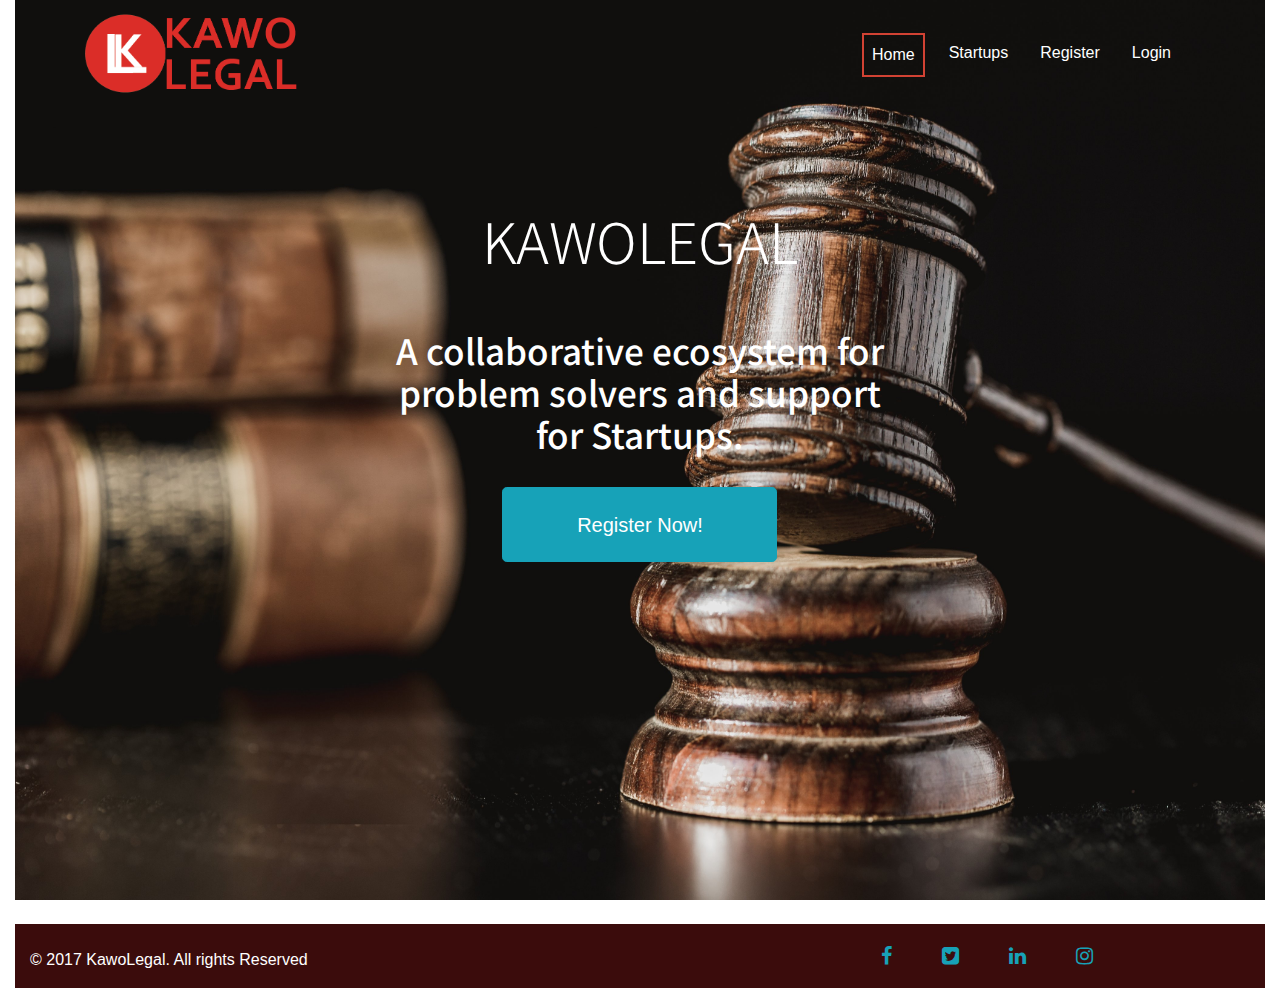
<file: index.html>
<!doctype html>
<html lang="en">
   <head>
   <!-- Required meta tags -->
   <meta charset="utf-8">
   <meta name="viewport" content="width=device-width, initial-scale=1, shrink-to-fit=yes">

   <!-- Bootstrap CSS -->
   <link rel="stylesheet" href="https://stackpath.bootstrapcdn.com/bootstrap/4.3.1/css/bootstrap.min.css" integrity="sha384-ggOyR0iXCbMQv3Xipma34MD+dH/1fQ784/j6cY/iJTQUOhcWr7x9JvoRxT2MZw1T" crossorigin="anonymous">
   <link rel="stylesheet" href="index.css">
   <link href="https://stackpath.bootstrapcdn.com/font-awesome/4.7.0/css/font-awesome.min.css" rel="stylesheet" integrity="sha384-wvfXpqpZZVQGK6TAh5PVlGOfQNHSoD2xbE+QkPxCAFlNEevoEH3Sl0sibVcOQVnN" crossorigin="anonymous">
   <link href="https://fonts.googleapis.com/css2?family=Noto+Sans+JP:wght@400&display=swap" rel="stylesheet"> 

   <title>Kawo Legal | Legal home for Startups</title>
   </head>
   <body class="container-fluid">
      <div class="page-holder bg-cover">
         <div class="row">
            <nav class="navbar navbar-expand-lg navbar-light fixed-top col-md-12 navnav">
               <div class="container">
                  <a class="navbar-brand" href="#"><img src="images/kawo.png" alt="kawo" height="90"></a>
                  <button class="navbar-toggler" type="button" data-toggle="collapse" data-target="#navbarResponsive" aria-controls="navbarResponsive" aria-expanded="false" aria-label="Toggle navigation">
                     <span class="navbar-toggler-icon"></span>
                  </button>
                  <!--Nav Listing-->
                  <div class="collapse navbar-collapse" id="navbarResponsive">
                     <ul class="navbar-nav navbar-right ml-auto">
                        <li class="nav-item active mr-3 kawo">
                           <a class="nav-link text-white" href="index.html">Home
                              <span class="sr-only text-white">(current)</span>
                           </a>
                        </li>
                        <li class="nav-item mr-3 kawo">
                           <a class="nav-link text-white" href="Startups.html">Startups</a>
                        </li>
                        <li class="nav-item mr-3 kawo">
                           <a class="nav-link text-white" href="register.html">Register</a>
                        </li>
                        <li class="nav-item mr-3 kawo">
                           <a class="nav-link text-white" href="login.html">Login</a>
                        </li>
                     </ul>
                  </div>
               </div>
            </nav>
         </div>

         <div class="container py-5 col-md-5">
            <header class="text-center text-white py-5">
               <h1 class="display-4">KAWOLEGAL</h1>
            </header>
            <div class="text-white text-center">
               <h3 class="">
                  A collaborative ecosystem for problem solvers and support for Startups.
               </h3>
               <br>
               <p>
                  <a href="register.html"><button class="btn btn-info btn-lg text-btn" role="button">Register Now!</button></a>
               </p>
            </div>
         </div>
      </div>






   <!-- Optional JavaScript -->
   <!-- jQuery first, then Popper.js, then Bootstrap JS -->
   <script src="https://code.jquery.com/jquery-3.3.1.slim.min.js" integrity="sha384-q8i/X+965DzO0rT7abK41JStQIAqVgRVzpbzo5smXKp4YfRvH+8abtTE1Pi6jizo" crossorigin="anonymous"></script>
   <script src="https://cdnjs.cloudflare.com/ajax/libs/popper.js/1.14.7/umd/popper.min.js" integrity="sha384-UO2eT0CpHqdSJQ6hJty5KVphtPhzWj9WO1clHTMGa3JDZwrnQq4sF86dIHNDz0W1" crossorigin="anonymous"></script>
   <script src="https://stackpath.bootstrapcdn.com/bootstrap/4.3.1/js/bootstrap.min.js" integrity="sha384-JjSmVgyd0p3pXB1rRibZUAYoIIy6OrQ6VrjIEaFf/nJGzIxFDsf4x0xIM+B07jRM" crossorigin="anonymous"></script>
   
   </body>
   <div class="footer mb-1 mt-4">
      <div class="container-fluid">
         <div class="row">
            <p class="text-left col-8 pt-4 text-white">&copy; 2017 KawoLegal. All rights Reserved</p>

            <!--Social media Icons-->
            <div class="row col-4 ml-2 mt-2">
               <div class="row justify-content-center">
                  <div class="d-inline-block bg-muted mx-2">
                     <a type="button" class="btn btn-lg bg-inverse" href="#" target="_"><i class="fa fa-facebook text-info"  aria-hidden="true"></i></a>
                  </div>
                  <div class="d-inline-block bg-muted mx-2">
                     <a type="button" class="btn btn-lg bg-inverse" role="button" href="#" target="_"><i class="fa fa-twitter-square text-info" aria-hidden="true"></i></a>
                  </div>
                  <div class="d-inline-block bg-muted mx-2">
                     <a type="button" class="btn btn-lg bg-inverse" href="#" target="_"><i class="fa fa-linkedin text-info" aria-hidden="true"></i></a>
                  </div>
                  <div class="d-inline-block bg-muted mx-2">
                     <a type="button" class="btn btn-lg bg-inverse" href="#" target="_"><i class="fa fa-instagram text-info"  aria-hidden="true"></i></a>
                  </div>
               </div>
            </div>
         </div>
      </div>
   </div>
</html>
</file>
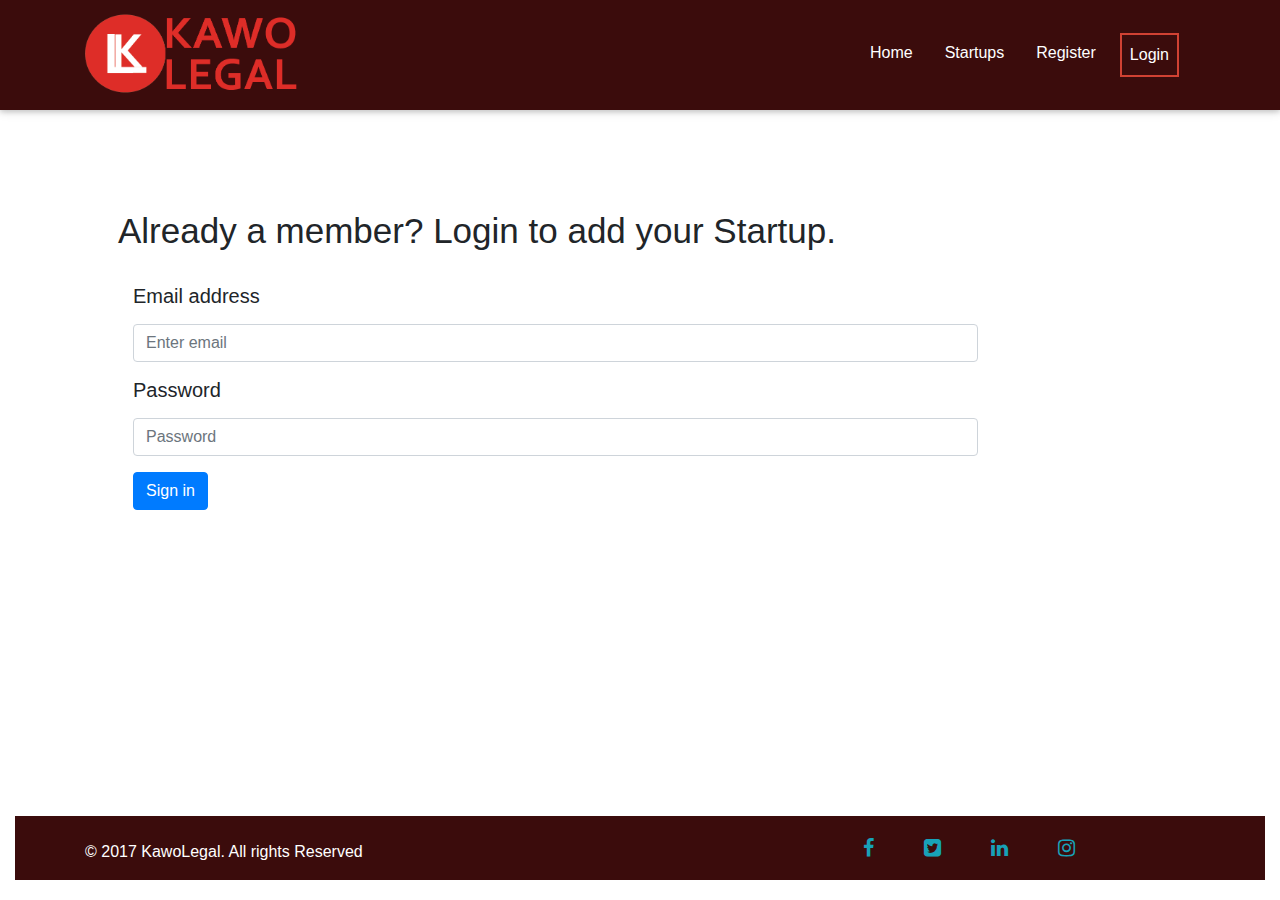
<file: login.html>
<!doctype html>
<html lang="en">
   <head>
   <!-- Required meta tags -->
   <meta charset="utf-8">
   <meta name="viewport" content="width=device-width, initial-scale=1, shrink-to-fit=no">

   <!-- Bootstrap CSS -->
   <link rel="stylesheet" href="https://stackpath.bootstrapcdn.com/bootstrap/4.3.1/css/bootstrap.min.css" integrity="sha384-ggOyR0iXCbMQv3Xipma34MD+dH/1fQ784/j6cY/iJTQUOhcWr7x9JvoRxT2MZw1T" crossorigin="anonymous">
   <link rel="stylesheet" href="login.css">
   <link href="https://stackpath.bootstrapcdn.com/font-awesome/4.7.0/css/font-awesome.min.css" rel="stylesheet" integrity="sha384-wvfXpqpZZVQGK6TAh5PVlGOfQNHSoD2xbE+QkPxCAFlNEevoEH3Sl0sibVcOQVnN" crossorigin="anonymous">
   <link href="https://fonts.googleapis.com/css2?family=Noto+Sans+JP:wght@400&display=swap" rel="stylesheet"> 

   <title>KawoLegal | login</title>
   </head>
   <body class="container-fluid">
      <div class="page-holder">
         <div class="row">
            <nav class="navbar navbar-expand-lg navbar-fixed col-md-12 navnav">
               <div class="container">
                  <a class="navbar-brand" href="#"><img src="images/kawo.png" alt="kawo" height="90"></a>
                  <button class="navbar-toggler" type="button" data-toggle="collapse" data-target="#navbarResponsive" aria-controls="navbarResponsive" aria-expanded="false" aria-label="Toggle navigation">
                     <span class="navbar-toggler-icon"></span>
                  </button>
                  <!--Nav Listing-->
                  <div class="collapse navbar-collapse" id="navbarResponsive">
                     <ul class="navbar-nav navbar-right ml-auto">
                        <li class="nav-item mr-3 kawo">
                           <a class="nav-link text-white" href="index.html">Home
                              <span class="sr-only">(current)</span>
                           </a>
                        </li>
                        <li class="nav-item mr-3 kawo">
                           <a class="nav-link text-white" href="Startups.html">Startups</a>
                        </li>
                        <li class="nav-item mr-3 kawo">
                           <a class="nav-link text-white" href="register.html">Register</a>
                        </li>
                        <li class="nav-item mr-3 active kawo">
                           <a class="nav-link text-white" href="login.html">Login</a>
                        </li>
                     </ul>
                  </div>
               </div>
            </nav>
         </div>
         <div class="container px-5 login">
            <!--login Page-->
            <h3>Already a member? Login to add your Startup.</h3><br>

            <form class="container">
               <div class="form-group">
                  <label for="exampleInputEmail1"><h5>Email address</h5></label>
               <input type="email" class="form-control col-10" id="exampleInputEmail1" ariadescribedby="emailHelp" placeholder="Enter email">
               </div>
               <div class="form-group">
                  <label for="exampleInputPassword" class="bold"><h5>Password</h5></label>
               <input type="password" class="form-control col-10" id="exampleInputPassword1"
               placeholder="Password">
               </div>
               <button type="submit" class="btn btn-primary">Sign in</button>
            </form>
         </div>
      </div>






   <!-- Optional JavaScript -->
   <!-- jQuery first, then Popper.js, then Bootstrap JS -->
   <script src="https://code.jquery.com/jquery-3.3.1.slim.min.js" integrity="sha384-q8i/X+965DzO0rT7abK41JStQIAqVgRVzpbzo5smXKp4YfRvH+8abtTE1Pi6jizo" crossorigin="anonymous"></script>
   <script src="https://cdnjs.cloudflare.com/ajax/libs/popper.js/1.14.7/umd/popper.min.js" integrity="sha384-UO2eT0CpHqdSJQ6hJty5KVphtPhzWj9WO1clHTMGa3JDZwrnQq4sF86dIHNDz0W1" crossorigin="anonymous"></script>
   <script src="https://stackpath.bootstrapcdn.com/bootstrap/4.3.1/js/bootstrap.min.js" integrity="sha384-JjSmVgyd0p3pXB1rRibZUAYoIIy6OrQ6VrjIEaFf/nJGzIxFDsf4x0xIM+B07jRM" crossorigin="anonymous"></script>
   
   </body>
   <div class="footer mb-1 mt-4">
      <div class="container">
         <div class="row">
            <p class="text-left col-md-8 pt-4 text-white">&copy; 2017 KawoLegal. All rights Reserved</p>

            <!--Social media Icons-->
            <div class="row col-md-4 ml-2 mt-md-2">
               <div class="row justify-content-center">
                  <div class="d-inline-block bg-muted mx-2">
                     <a type="button" class="btn btn-lg bg-inverse" href="#" target="_"><i class="fa fa-facebook text-info"  aria-hidden="true"></i></a>
                  </div>
                  <div class="d-inline-block bg-muted mx-2">
                     <a type="button" class="btn btn-lg bg-inverse" role="button" href="#" target="_"><i class="fa fa-twitter-square text-info" aria-hidden="true"></i></a>
                  </div>
                  <div class="d-inline-block bg-muted mx-2">
                     <a type="button" class="btn btn-lg bg-inverse" href="#" target="_"><i class="fa fa-linkedin text-info" aria-hidden="true"></i></a>
                  </div>
                  <div class="d-inline-block bg-muted mx-2">
                     <a type="button" class="btn btn-lg bg-inverse" href="#" target="_"><i class="fa fa-instagram text-info"  aria-hidden="true"></i></a>
                  </div>
               </div>
            </div>
         </div>
      </div>
   </div>
</html>
</file>
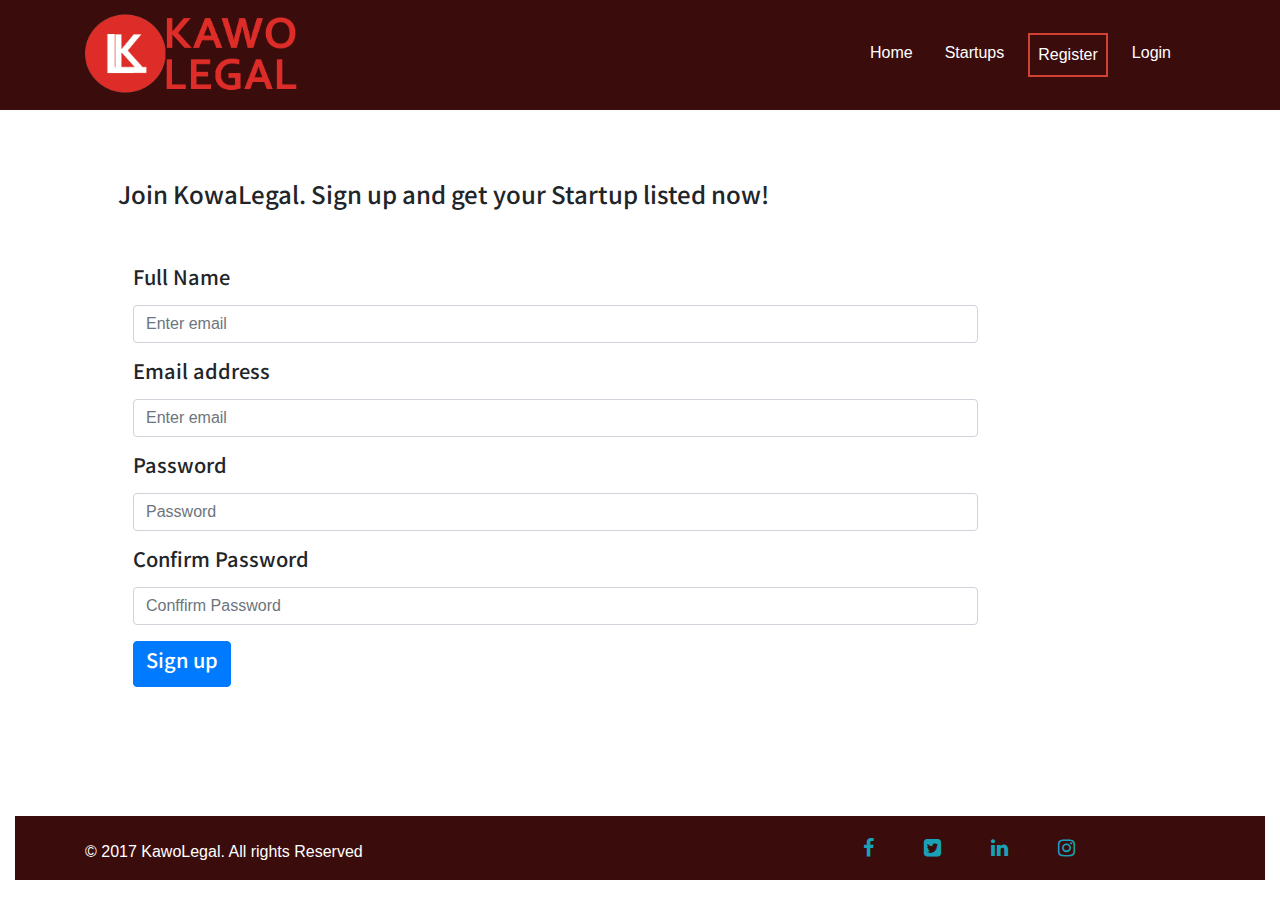
<file: register.html>
<!doctype html>
<html lang="en">
   <head>
   <!-- Required meta tags -->
   <meta charset="utf-8">
   <meta name="viewport" content="width=device-width, initial-scale=1, shrink-to-fit=no">

   <!-- Bootstrap CSS -->
   <link rel="stylesheet" href="https://stackpath.bootstrapcdn.com/bootstrap/4.3.1/css/bootstrap.min.css" integrity="sha384-ggOyR0iXCbMQv3Xipma34MD+dH/1fQ784/j6cY/iJTQUOhcWr7x9JvoRxT2MZw1T" crossorigin="anonymous">
   <link rel="stylesheet" href="register.css">
   <link href="https://stackpath.bootstrapcdn.com/font-awesome/4.7.0/css/font-awesome.min.css" rel="stylesheet" integrity="sha384-wvfXpqpZZVQGK6TAh5PVlGOfQNHSoD2xbE+QkPxCAFlNEevoEH3Sl0sibVcOQVnN" crossorigin="anonymous">
   <link href="https://fonts.googleapis.com/css2?family=Noto+Sans+JP:wght@400&display=swap" rel="stylesheet"> 

   <title>KawoLegal | register</title>
   </head>
   <body class="container-fluid">
      <div class="page-holder">
         <div class="row">
            <nav class="navbar navbar-expand-lg navbar-fixed col-md-12 navnav">
               <div class="container">
                  <a class="navbar-brand" href="#"><img src="images/kawo.png" alt="kawo" height="90"></a>
                  <button class="navbar-toggler" type="button" data-toggle="collapse" data-target="#navbarResponsive" aria-controls="navbarResponsive" aria-expanded="false" aria-label="Toggle navigation">
                     <span class="navbar-toggler-icon"></span>
                  </button>
                  <!--Nav Listing-->
                  <div class="collapse navbar-collapse" id="navbarResponsive">
                     <ul class="navbar-nav navbar-right ml-auto">
                        <li class="nav-item mr-3 kawo">
                           <a class="nav-link text-white" href="index.html">Home
                              <span class="sr-only">(current)</span>
                           </a>
                        </li>
                        <li class="nav-item mr-3 kawo">
                           <a class="nav-link text-white" href="Startups.html">Startups</a>
                        </li>
                        <li class="nav-item mr-3 active kawo">
                           <a class="nav-link text-white" href="register.html">Register</a>
                        </li>
                        <li class="nav-item mr-3 kawo">
                           <a class="nav-link text-white" href="login.html">Login</a>
                        </li>
                     </ul>
                  </div>
               </div>
            </nav>
         </div>
         <div class="container px-5 register">
            <!--regitration Page-->
            <h4>Join KowaLegal. Sign up and get your Startup listed now!</h4><br><br>

            <form class="container">
               <div class="form-group">
                  <label for="exampleInputEmail1"><h5>Full Name</h5></label>
               <input type="text" class="form-control col-10" id="exampleInputEmail1" ariadescribedby="emailHelp" placeholder="Enter email">
               </div>
               <div class="form-group">
                  <label for="exampleInputEmail1"><h5>Email address</h5></label>
               <input type="email" class="form-control col-10" id="exampleInputEmail1" ariadescribedby="emailHelp" placeholder="Enter email">
               </div>
               <div class="form-group">
                  <label for="exampleInputPassword" class="bold"><h5>Password</h5></label>
               <input type="password" class="form-control col-10" id="exampleInputPassword1"
               placeholder="Password">
               </div>
               <div class="form-group">
                  <label for="exampleInputPassword" class="bold"><h5>Confirm Password</h5></label>
               <input type="password" class="form-control col-10" id="exampleInputPassword1"
               placeholder="Conffirm Password">
               </div>
               <button type="submit" class="btn btn-primary" role="button"><h5>Sign up</h5></button>
            </form>
         </div>
      </div>






   <!-- Optional JavaScript -->
   <!-- jQuery first, then Popper.js, then Bootstrap JS -->
   <script src="https://code.jquery.com/jquery-3.3.1.slim.min.js" integrity="sha384-q8i/X+965DzO0rT7abK41JStQIAqVgRVzpbzo5smXKp4YfRvH+8abtTE1Pi6jizo" crossorigin="anonymous"></script>
   <script src="https://cdnjs.cloudflare.com/ajax/libs/popper.js/1.14.7/umd/popper.min.js" integrity="sha384-UO2eT0CpHqdSJQ6hJty5KVphtPhzWj9WO1clHTMGa3JDZwrnQq4sF86dIHNDz0W1" crossorigin="anonymous"></script>
   <script src="https://stackpath.bootstrapcdn.com/bootstrap/4.3.1/js/bootstrap.min.js" integrity="sha384-JjSmVgyd0p3pXB1rRibZUAYoIIy6OrQ6VrjIEaFf/nJGzIxFDsf4x0xIM+B07jRM" crossorigin="anonymous"></script>
   
   </body>
   <div class="footer mb-1 mt-4">
      <div class="container">
         <div class="row">
            <p class="text-left col-md-8 pt-4 text-white">&copy; 2017 KawoLegal. All rights Reserved</p>

            <!--Social media Icons-->
            <div class="row col-md-4 ml-2 mt-md-2">
               <div class="row justify-content-center">
                  <div class="d-inline-block bg-muted mx-2">
                     <a type="button" class="btn btn-lg bg-inverse" href="#" target="_"><i class="fa fa-facebook text-info"  aria-hidden="true"></i></a>
                  </div>
                  <div class="d-inline-block bg-muted mx-2">
                     <a type="button" class="btn btn-lg bg-inverse" role="button" href="#" target="_"><i class="fa fa-twitter-square text-info" aria-hidden="true"></i></a>
                  </div>
                  <div class="d-inline-block bg-muted mx-2">
                     <a type="button" class="btn btn-lg bg-inverse" href="#" target="_"><i class="fa fa-linkedin text-info" aria-hidden="true"></i></a>
                  </div>
                  <div class="d-inline-block bg-muted mx-2">
                     <a type="button" class="btn btn-lg bg-inverse" href="#" target="_"><i class="fa fa-instagram text-info"  aria-hidden="true"></i></a>
                  </div>
               </div>
            </div>
         </div>
      </div>
   </div>
</html>
</file>
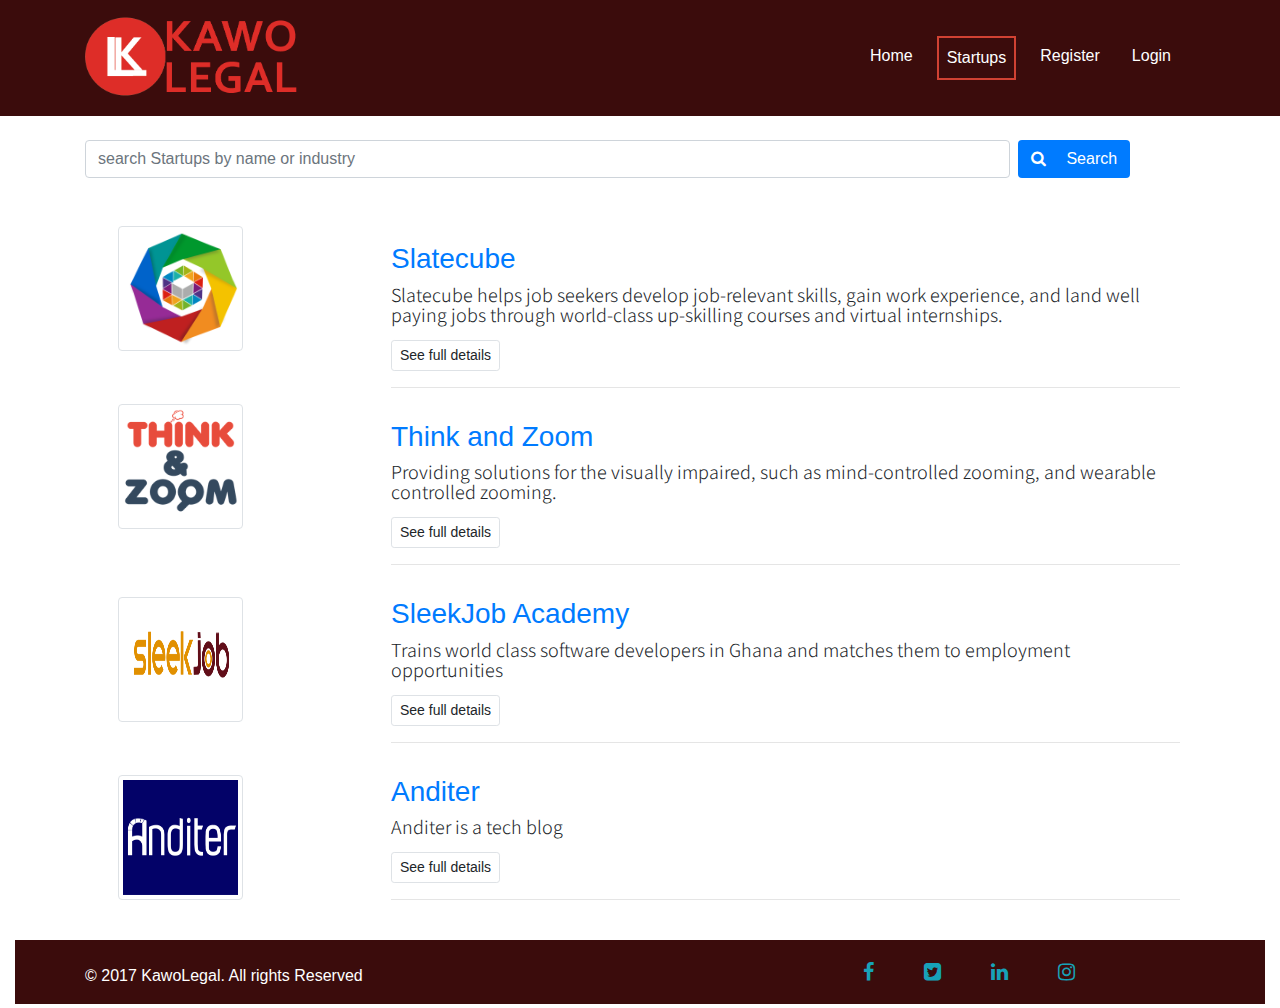
<file: Startups.html>
<!doctype html>
<html lang="en">
   <head>
   <!-- Required meta tags -->
   <meta charset="utf-8">
   <meta name="viewport" content="width=device-width, initial-scale=1, shrink-to-fit=no">

   <!-- Bootstrap CSS -->
   <link rel="stylesheet" href="https://stackpath.bootstrapcdn.com/bootstrap/4.3.1/css/bootstrap.min.css" integrity="sha384-ggOyR0iXCbMQv3Xipma34MD+dH/1fQ784/j6cY/iJTQUOhcWr7x9JvoRxT2MZw1T" crossorigin="anonymous">
   <link rel="stylesheet" href="Startups.css">
   <link href="https://stackpath.bootstrapcdn.com/font-awesome/4.7.0/css/font-awesome.min.css" rel="stylesheet" integrity="sha384-wvfXpqpZZVQGK6TAh5PVlGOfQNHSoD2xbE+QkPxCAFlNEevoEH3Sl0sibVcOQVnN" crossorigin="anonymous">
   <link href="https://fonts.googleapis.com/css2?family=Noto+Sans+JP:wght@400&display=swap" rel="stylesheet"> 

   <title>KawoLegal | startups</title>
   </head>
   <body class="container-fluid">
      <div class="page-holder">
         <div class="row">
            <nav class="navbar navbar-expand-lg navbar-fixed col-md-12 navnav">
               <div class="container">
                  <a class="navbar-brand" href="#"><img src="images/kawo.png" alt="kawo" height="90"></a>
                  <button class="navbar-toggler" type="button" data-toggle="collapse" data-target="#navbarResponsive" aria-controls="navbarResponsive" aria-expanded="false" aria-label="Toggle navigation">
                     <span class="navbar-toggler-icon"></span>
                  </button>
                  <!--Nav Listing-->
                  <div class="collapse navbar-collapse" id="navbarResponsive">
                     <ul class="navbar-nav navbar-right ml-auto">
                        <li class="nav-item mr-3 kawo">
                           <a class="nav-link text-white" href="index.html">Home
                              <span class="sr-only">(current)</span>
                           </a>
                        </li>
                        <li class="nav-item mr-3 active kawo">
                           <a class="nav-link text-white" href="Startups.html">Startups</a>
                        </li>
                        <li class="nav-item mr-3 kawo">
                           <a class="nav-link text-white" href="register.html">Register</a>
                        </li>
                        <li class="nav-item mr-3 kawo">
                           <a class="nav-link text-white" href="login.html">Login</a>
                        </li>
                     </ul>
                  </div>
               </div>
            </nav>
         </div>
         <div class="container mt-4">
            <div class="row">
               <form class="form-inline col-md-12 my-2 my-lg-0">
                  <input class="form-control mr-sm-2 col-10" type="search" placeholder="search Startups by name or industry" aria-label="Search">
                  <button class="btn my-2 my-sm-0 bg-primary text-white" type="submit"><i class="fa fa-search pr-3" aria-hidden="true"></i> Search</button>
               </form>
            </div>
            <div class="row mt-5 pl-5">
               <div class="row col-3">
                  <img src="images/slate.png" alt="tutahub" class="img-thumbnail startup">
               </div>
               <div class="container col-9 mt-3">
                  <a href="#" class="display-3"><h3>Slatecube</h3></a>
                  <p class="startup-text lead">Slatecube helps job seekers develop job-relevant skills, gain work experience, and land well paying jobs through world-class up-skilling courses and virtual internships.</p>
                  <a href="#"><button class="btn btn btn-sm border" role="button">See full details</button></a>
                  <hr>
               </div>
               <div class="row col-3 mt-">
                  <img src="images/think.png" alt="think" class="img-thumbnail startup">
               </div>
               <div class="container col-9 mt-3">
                  <a href="#" class="display-3"><h3>Think and Zoom</h3></a>
                  <p class="startup-text lead">Providing solutions for the visually impaired, such as mind-controlled zooming, and wearable controlled zooming.</p>
                  <a href="#"><button class="btn btn btn-sm border" role="button">See full details</button></a>
                  <hr>
               </div>
               <div class="row col-3 mt-3">
                  <img src="images/sleek.png" alt="anditer" class="img-thumbnail startup">
               </div>
               <div class="container col-9 mt-3">
                  <a href="#" class="display-3"><h3>SleekJob Academy</h3></a>
                  <p class="startup-text lead">Trains world class software developers in Ghana and matches them to employment opportunities</p>
                  <a href="#"><button class="btn btn btn-sm border" role="button">See full details</button></a>
                  <hr>
               </div>
               <div class="row col-3 mt-3">
                  <img src="images/anditer.jpeg" alt="tutahub" class="img-thumbnail startup">
               </div>
               <div class="container col-9 mt-3">
                  <a href="#" class="display-3"><h3>Anditer</h3></a>
                  <p class="startup-text lead">Anditer is a tech blog</p>
                  <a href="#"><button class="btn btn btn-sm border" role="button">See full details</button></a>
                  <hr>
               </div>   
            </div>
         </div>
      </div>






   <!-- Optional JavaScript -->
   <!-- jQuery first, then Popper.js, then Bootstrap JS -->
   <script src="https://code.jquery.com/jquery-3.3.1.slim.min.js" integrity="sha384-q8i/X+965DzO0rT7abK41JStQIAqVgRVzpbzo5smXKp4YfRvH+8abtTE1Pi6jizo" crossorigin="anonymous"></script>
   <script src="https://cdnjs.cloudflare.com/ajax/libs/popper.js/1.14.7/umd/popper.min.js" integrity="sha384-UO2eT0CpHqdSJQ6hJty5KVphtPhzWj9WO1clHTMGa3JDZwrnQq4sF86dIHNDz0W1" crossorigin="anonymous"></script>
   <script src="https://stackpath.bootstrapcdn.com/bootstrap/4.3.1/js/bootstrap.min.js" integrity="sha384-JjSmVgyd0p3pXB1rRibZUAYoIIy6OrQ6VrjIEaFf/nJGzIxFDsf4x0xIM+B07jRM" crossorigin="anonymous"></script>
   
   </body>
   <div class="footer mb-1 mt-4">
      <div class="container">
         <div class="row">
            <p class="text-left col-md-8 pt-4 text-white">&copy; 2017 KawoLegal. All rights Reserved</p>

            <!--Social media Icons-->
            <div class="row col-md-4 ml-2 mt-md-2">
               <div class="row justify-content-center">
                  <div class="d-inline-block bg-muted mx-2">
                     <a type="button" class="btn btn-lg bg-inverse" href="#" target="_"><i class="fa fa-facebook text-info"  aria-hidden="true"></i></a>
                  </div>
                  <div class="d-inline-block bg-muted mx-2">
                     <a type="button" class="btn btn-lg bg-inverse" role="button" href="#" target="_"><i class="fa fa-twitter-square text-info" aria-hidden="true"></i></a>
                  </div>
                  <div class="d-inline-block bg-muted mx-2">
                     <a type="button" class="btn btn-lg bg-inverse" href="#" target="_"><i class="fa fa-linkedin text-info" aria-hidden="true"></i></a>
                  </div>
                  <div class="d-inline-block bg-muted mx-2">
                     <a type="button" class="btn btn-lg bg-inverse" href="#" target="_"><i class="fa fa-instagram text-info"  aria-hidden="true"></i></a>
                  </div>
               </div>
            </div>
         </div>
      </div>
   </div>
</html>
</file>
<file: index.css>
html {
   max-height: 120vh;
   padding: 0px;
}

.page-holder {
   min-height: 100vh;
   scroll-behavior: smooth;
}

.bg-cover {
   background-size: cover !important;
   background-image: url('images/judge.jpg');
   height: 100%;
}

.navbar-nav .active a {
   border: 2px solid #D14233;
}

.yie {
   background-color: red;
}
.kawo :hover {
   border: 3px solid #D14233;
   color: #b33939;
}

h1 {
   font-family: Noto sans Jp;
}

h3 {
   font-size: 35px;
   font-family: Noto Sans JP;
}

.text-btn {
   width: 275px;
   height: 75px;
}

.navnav {
   background: transparent;
   color: #D14233;
   padding: 0;
   min-height: 0;
   height: 110px;
   position: relative;
   z-index: 1100;
}
/*
.navnav {
   background-color:rgb(59, 12, 12);
}*/

.footer {
   background-color:rgb(59, 12, 12); 
}
</file>
<file: login.css>
html {
   max-height: 88vh;
}

.page-holder {
   min-height: 88vh;
   scroll-behavior: smooth;
}

.navbar-nav .active a {
   border: 2px solid #D14233;
}

.kawo :hover {
   border: 3px solid #D14233;
   color: #b33939;
}

h1 {
   font-family: Noto sans Jp;
}

h3 {
   font-size: 35px;
}


.text {
   top: 100px;
}

.text-btn {
   width: 275px;
   height: 75px;
}

.login {
   margin-top: 100px;
}

.navnav {
   background-color:rgb(59, 12, 12);
   color: #D14233;
   padding: 0;
   min-height: 0;
   height: 110px;
   position: relative;
   box-shadow: rgba(0, 0, 0, 0.156863) 0px 2px 5px 0px, rgba(0, 0, 0, 0.117647) 0px 2px 10px 0px;
   z-index: 1100;
}

.footer {
   background-color:rgb(59, 12, 12);
}
</file>
<file: register.css>
html {
   max-height: 88vh;
   padding: 0px;
}

.page-holder {
   min-height: 88vh;
   scroll-behavior: smooth;
}

.navbar-nav .active a {
   border: 2px solid #D14233;
}

.kawo :hover {
   border: 3px solid #D14233;
   color: #b33939;
}

.register {
   margin-top: 70px;
}

h5, h4 {
   font-family: Noto sans Jp;
}


.text {
   top: 100px;
}

.text-btn {
   width: 275px;
   height: 75px;
}

.navnav {
   background-color:rgb(59, 12, 12);
   color: #D14233;
   padding: 0;
   min-height: 0;
   height: 110px;
   position: relative;
   z-index: 1100;
}

.footer {
   background-color:rgb(59, 12, 12); 
}
</file>
<file: Startups.css>
html {
   max-height: 120vh;
   padding: 0px;
}

.page-holder {
   min-height: 100vh;
}

.form-control {
   width: 100%;
}

.navbar-nav .active a {
   border: 2px solid #D14233;
}

.startup-text {
   font-size: 18px;
   font-family: Noto Sans Jp;
   line-height: 20px;
}


.img-thumbnail {
   height: 125px;
   width: 125px;
}

.kawo :hover {
   border: 3px solid #D14233;
   color: #b33939;
}

.text {
   top: 100px;
}

.text-btn {
   width: 275px;
   height: 75px;
}

.navnav {
   background-color:rgb(59, 12, 12);
}

.footer {
   background-color:rgb(59, 12, 12); 
}
</file>
